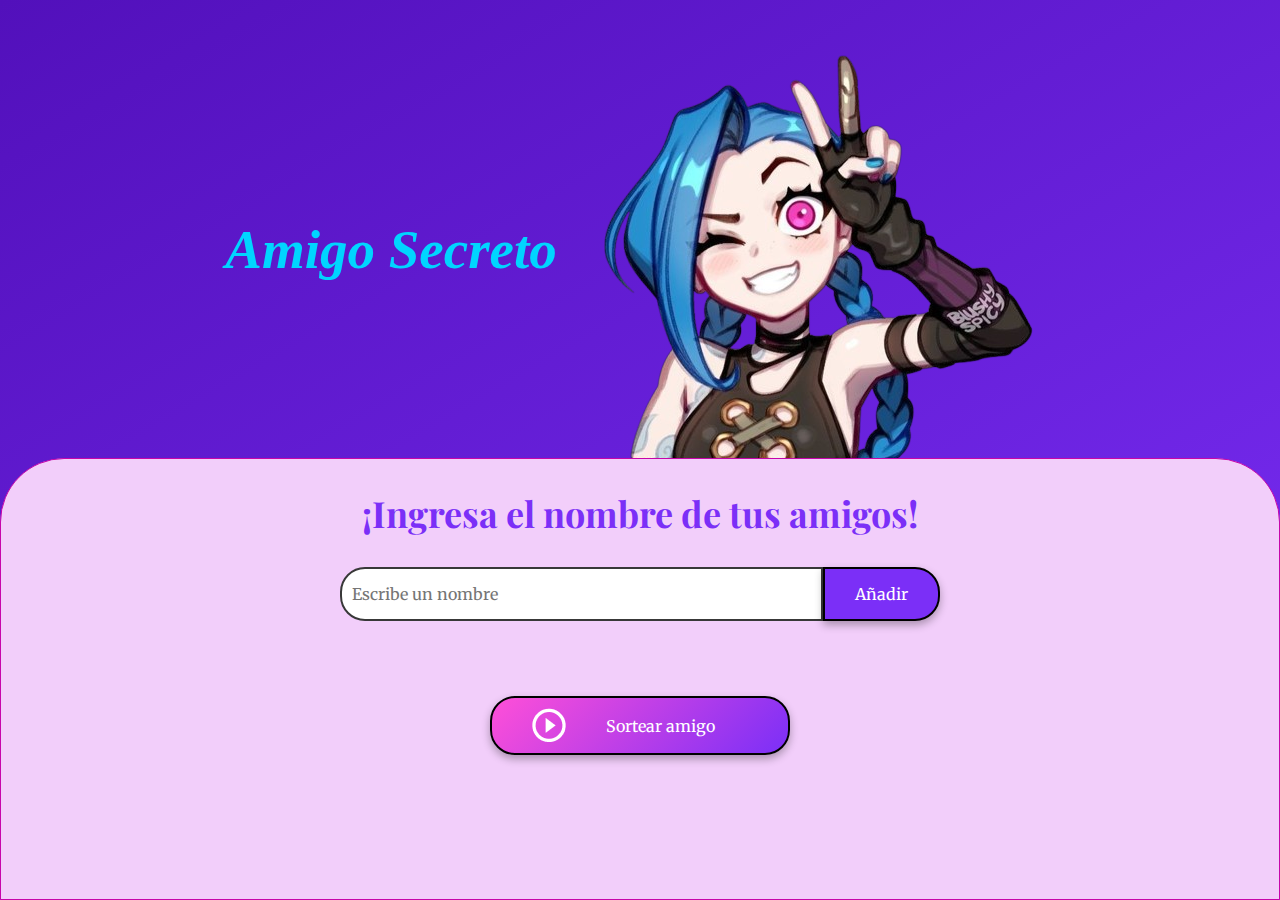
<file: index.html>
<!DOCTYPE html>
<html lang="es">
<head>
    <meta charset="UTF-8">
    <meta name="viewport" content="width=device-width, initial-scale=1.0">
    <link rel="stylesheet" href="style.css">
    <link rel="preconnect" href="https://fonts.googleapis.com">
    <link rel="preconnect" href="https://fonts.gstatic.com" crossorigin>
    <link href="https://fonts.googleapis.com/css2?family=Merriweather:wght@400;700&family=Playfair+Display:wght@700&display=swap" rel="stylesheet">
    <title>Amigo Secreto</title>
</head>

<body>
    <main class="main-content">
        <header class="header-banner">
            <h1 class="main-title">Amigo Secreto</h1>
            <img src="assets/amigo-secreto2.png" alt="Imagen representativa de amigo secreto">
        </header>
        
        <section class="input-section">
            <h2 class="section-title">¡Ingresa el nombre de tus amigos!</h2>
            <div class="input-wrapper">
                <input type="text" id="amigo" class="input-name" placeholder="Escribe un nombre">
                <button class="button-add" onclick="agregarAmigo()">Añadir</button>
            </div>
           
            <ul id="listaAmigos" class="name-list" aria-labelledby="listaAmigos" role="list"></ul>
            <ul id="resultado" class="result-list" aria-live="polite"></ul>

            <div class="button-container">
                <button class="button-draw" onclick="sortearAmigo()" aria-label="Sortear amigo secreto">
                    <img src="assets/play_circle_outline.png" alt="Ícono para sortear">
                    Sortear amigo
                </button>
            </div>
        </section>
    </main>

    <script src="app.js" defer></script>
</body>
</html>
</file>
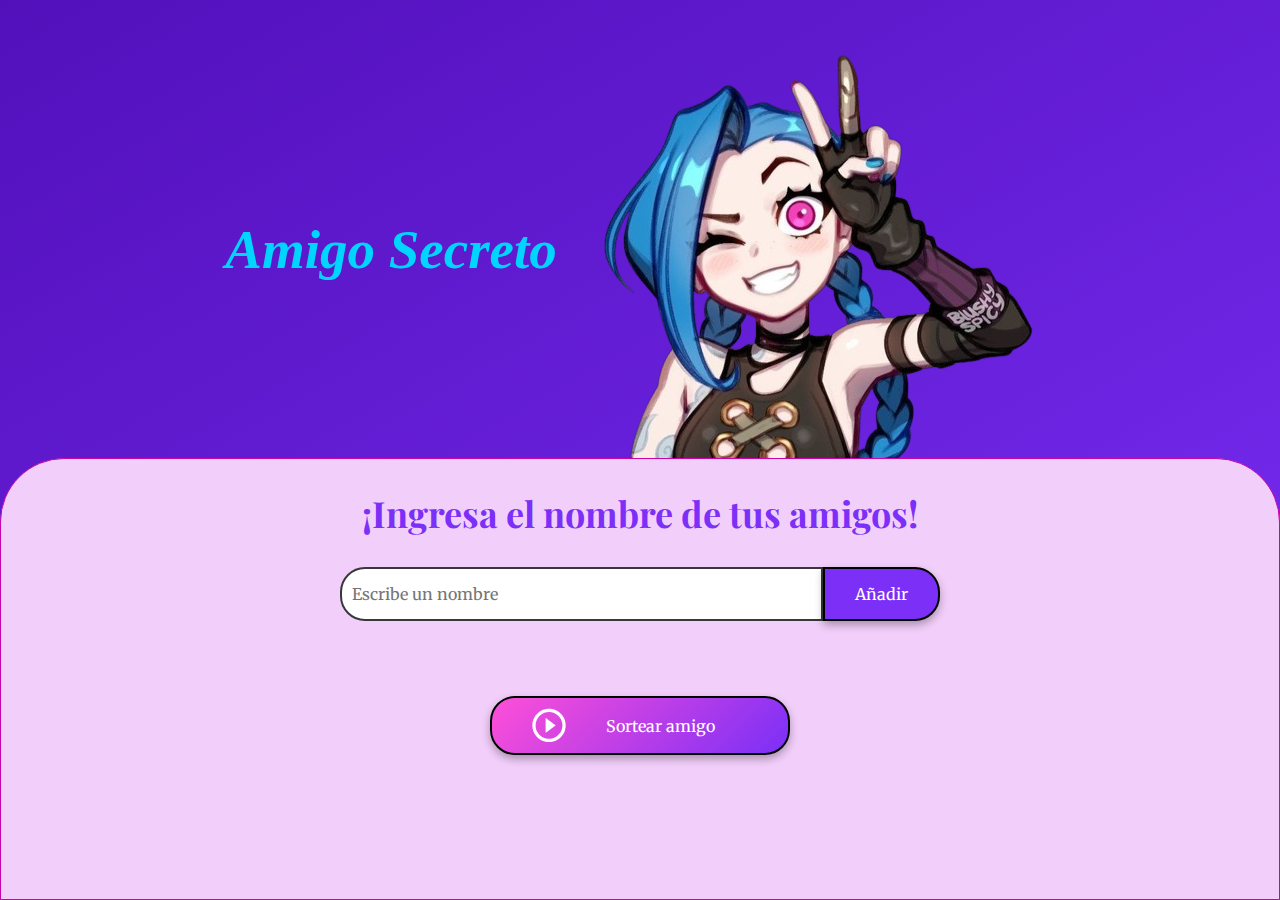
<file: challenge-amigo-secreto_esp-main/index.html>
<!DOCTYPE html>
<html lang="es">
<head>
    <meta charset="UTF-8">
    <meta name="viewport" content="width=device-width, initial-scale=1.0">
    <link rel="stylesheet" href="style.css">
    <link rel="preconnect" href="https://fonts.googleapis.com">
    <link rel="preconnect" href="https://fonts.gstatic.com" crossorigin>
    <link href="https://fonts.googleapis.com/css2?family=Merriweather:wght@400;700&family=Playfair+Display:wght@700&display=swap" rel="stylesheet">
    <title>Amigo Secreto</title>
</head>

<body>
    <main class="main-content">
        <header class="header-banner">
            <h1 class="main-title">Amigo Secreto</h1>
            <img src="assets/amigo-secreto2.png" alt="Imagen representativa de amigo secreto">
        </header>
        
        <section class="input-section">
            <h2 class="section-title">¡Ingresa el nombre de tus amigos!</h2>
            <div class="input-wrapper">
                <input type="text" id="amigo" class="input-name" placeholder="Escribe un nombre">
                <button class="button-add" onclick="agregarAmigo()">Añadir</button>
            </div>
           
            <ul id="listaAmigos" class="name-list" aria-labelledby="listaAmigos" role="list"></ul>
            <ul id="resultado" class="result-list" aria-live="polite"></ul>

            <div class="button-container">
                <button class="button-draw" onclick="sortearAmigo()" aria-label="Sortear amigo secreto">
                    <img src="assets/play_circle_outline.png" alt="Ícono para sortear">
                    Sortear amigo
                </button>
            </div>
        </section>
    </main>

    <script src="app.js" defer></script>
</body>
</html>
</file>
<file: style.css>
:root {
    --color-primary: linear-gradient(150deg, #5210bb, #7b2ff7); 
    --color-secondary: #f2cefa; 
    --color-tertiary: #7b2ff7; 
    --color-button: linear-gradient(135deg, #ff4fd8, #7b2ff7); 
    --color-button-hover: #e43cbf; 
    --color-text: #444444;
    --color-white: #ffffff;
}

/* Estilos generales */
* {
    margin: 0;
    padding: 0;
    box-sizing: border-box;
}

body {
    height: 100vh;
    background: var(--color-primary);
    display: flex;
    justify-content: center;
    align-items: center;
    font-family: "Merriweather", serif; 
}

.main-content {
    display: flex;
    flex-direction: column;
    height: 100%;
    width: 100%;
}

/* Banner */
.header-banner {
    flex: 40%;
    display: flex;
    justify-content: center;
    align-items: center;
    padding: 40px 0 0;
}

/* Sección de entrada */
.input-section {
    flex: 60%;
    background-color: var(--color-secondary);
    border: 1px solid #c705aa;
    border-radius: 64px 64px 0 0;
    display: flex;
    flex-direction: column;
    align-items: center;
    padding: 20px;
    width: 100%;
}

/* Títulos */
.main-title {
    font-size: 55px;
    font-family: "Harrington", serif; 
    font-weight: 900;
    font-style: italic;
    color: #00d5ff;
}

.section-title {
    font-family: "Playfair Display", serif;
    font-size: 36px;
    font-weight: 700;
    color: #7b2ff7;
    margin: 10px 0;
    text-align: center;
}

/* Contenedores de entrada y botón */
.input-wrapper {
    display: flex;
    justify-content: center;
    width: 100%;
    max-width: 600px;
    margin-top: 20px;
}

.input-name {
    width: 100%;
    padding: 10px;
    border: 2px solid #383838;
    border-radius: 25px 0 0 25px;
    font-size: 16px;
    font-family: "Merriweather", serif;
}

.button-container {
    width: 300px;
    justify-content: center;
}

/* Estilos de entrada de texto */
.input-title {
    flex: 1;
    padding: 10px 15px;
    font-size: 16px;
    border: 2px solid #000;
    border-right: none;
    border-radius: 25px 0 0 25px;
    font-family: "Merriweather", serif;
    box-shadow: 0 4px 8px rgba(0, 0, 0, 0.3);
}

/* Estilos de botón */
button {
    padding: 15px 30px;
    font-family: "Merriweather", serif;
    font-size: 16px;
    border: 2px solid #000;
    border-radius: 25px;
    box-shadow: 0 4px 8px rgba(0, 0, 0, 0.3);
    cursor: pointer;
}

.button-add {
    background-color: var(--color-tertiary);
    color: var(--color-white);
    border-radius: 0 25px 25px 0;
}

.button-add:hover {
    background-color: #00CFFF;
}

/* Listas */
ul {
    list-style-type: disc; 
    padding-left: 40px; 
    font-family: "Merriweather", serif;
    font-size: 18px;
    margin: 20px 0;
    color: #7b2ff7; 
}

li {
    color: #7b2ff7; 
}

.result-list {
    list-style-type: none;
    margin-top: 15px;
    color: #a876ff;
    font-size: 22px;
    font-weight: bold;
    text-align: center;
}

/* Botón de sortear título */
.button-draw {
    display: flex;
    align-items: center;
    width: 100%;
    padding: 10px 40px;
    color: var(--color-white);
    background: var(--color-button);
    font-size: 16px;
    transition: 0.3s;
    font-family: "Merriweather", serif;
}

.button-draw img {
    margin-right: 40px;
}

.button-draw:hover {
    background: var(--color-button-hover);
}
</file>
<file: challenge-amigo-secreto_esp-main/style.css>
:root {
    --color-primary: linear-gradient(150deg, #5210bb, #7b2ff7); 
    --color-secondary: #f2cefa; 
    --color-tertiary: #7b2ff7; 
    --color-button: linear-gradient(135deg, #ff4fd8, #7b2ff7); 
    --color-button-hover: #e43cbf; 
    --color-text: #444444;
    --color-white: #ffffff;
}

/* Estilos generales */
* {
    margin: 0;
    padding: 0;
    box-sizing: border-box;
}

body {
    height: 100vh;
    background: var(--color-primary);
    display: flex;
    justify-content: center;
    align-items: center;
    font-family: "Merriweather", serif; 
}

.main-content {
    display: flex;
    flex-direction: column;
    height: 100%;
    width: 100%;
}

/* Banner */
.header-banner {
    flex: 40%;
    display: flex;
    justify-content: center;
    align-items: center;
    padding: 40px 0 0;
}

/* Sección de entrada */
.input-section {
    flex: 60%;
    background-color: var(--color-secondary);
    border: 1px solid #c705aa;
    border-radius: 64px 64px 0 0;
    display: flex;
    flex-direction: column;
    align-items: center;
    padding: 20px;
    width: 100%;
}

/* Títulos */
.main-title {
    font-size: 55px;
    font-family: "Harrington", serif; 
    font-weight: 900;
    font-style: italic;
    color: #00d5ff;
}

.section-title {
    font-family: "Playfair Display", serif;
    font-size: 36px;
    font-weight: 700;
    color: #7b2ff7;
    margin: 10px 0;
    text-align: center;
}

/* Contenedores de entrada y botón */
.input-wrapper {
    display: flex;
    justify-content: center;
    width: 100%;
    max-width: 600px;
    margin-top: 20px;
}

.input-name {
    width: 100%;
    padding: 10px;
    border: 2px solid #383838;
    border-radius: 25px 0 0 25px;
    font-size: 16px;
    font-family: "Merriweather", serif;
}

.button-container {
    width: 300px;
    justify-content: center;
}

/* Estilos de entrada de texto */
.input-title {
    flex: 1;
    padding: 10px 15px;
    font-size: 16px;
    border: 2px solid #000;
    border-right: none;
    border-radius: 25px 0 0 25px;
    font-family: "Merriweather", serif;
    box-shadow: 0 4px 8px rgba(0, 0, 0, 0.3);
}

/* Estilos de botón */
button {
    padding: 15px 30px;
    font-family: "Merriweather", serif;
    font-size: 16px;
    border: 2px solid #000;
    border-radius: 25px;
    box-shadow: 0 4px 8px rgba(0, 0, 0, 0.3);
    cursor: pointer;
}

.button-add {
    background-color: var(--color-tertiary);
    color: var(--color-white);
    border-radius: 0 25px 25px 0;
}

.button-add:hover {
    background-color: #00CFFF;
}

/* Listas */
ul {
    list-style-type: disc; 
    padding-left: 40px; 
    font-family: "Merriweather", serif;
    font-size: 18px;
    margin: 20px 0;
    color: #7b2ff7; 
}

li {
    color: #7b2ff7; 
}

.result-list {
    list-style-type: none;
    margin-top: 15px;
    color: #a876ff;
    font-size: 22px;
    font-weight: bold;
    text-align: center;
}

/* Botón de sortear título */
.button-draw {
    display: flex;
    align-items: center;
    width: 100%;
    padding: 10px 40px;
    color: var(--color-white);
    background: var(--color-button);
    font-size: 16px;
    transition: 0.3s;
    font-family: "Merriweather", serif;
}

.button-draw img {
    margin-right: 40px;
}

.button-draw:hover {
    background: var(--color-button-hover);
}
</file>
